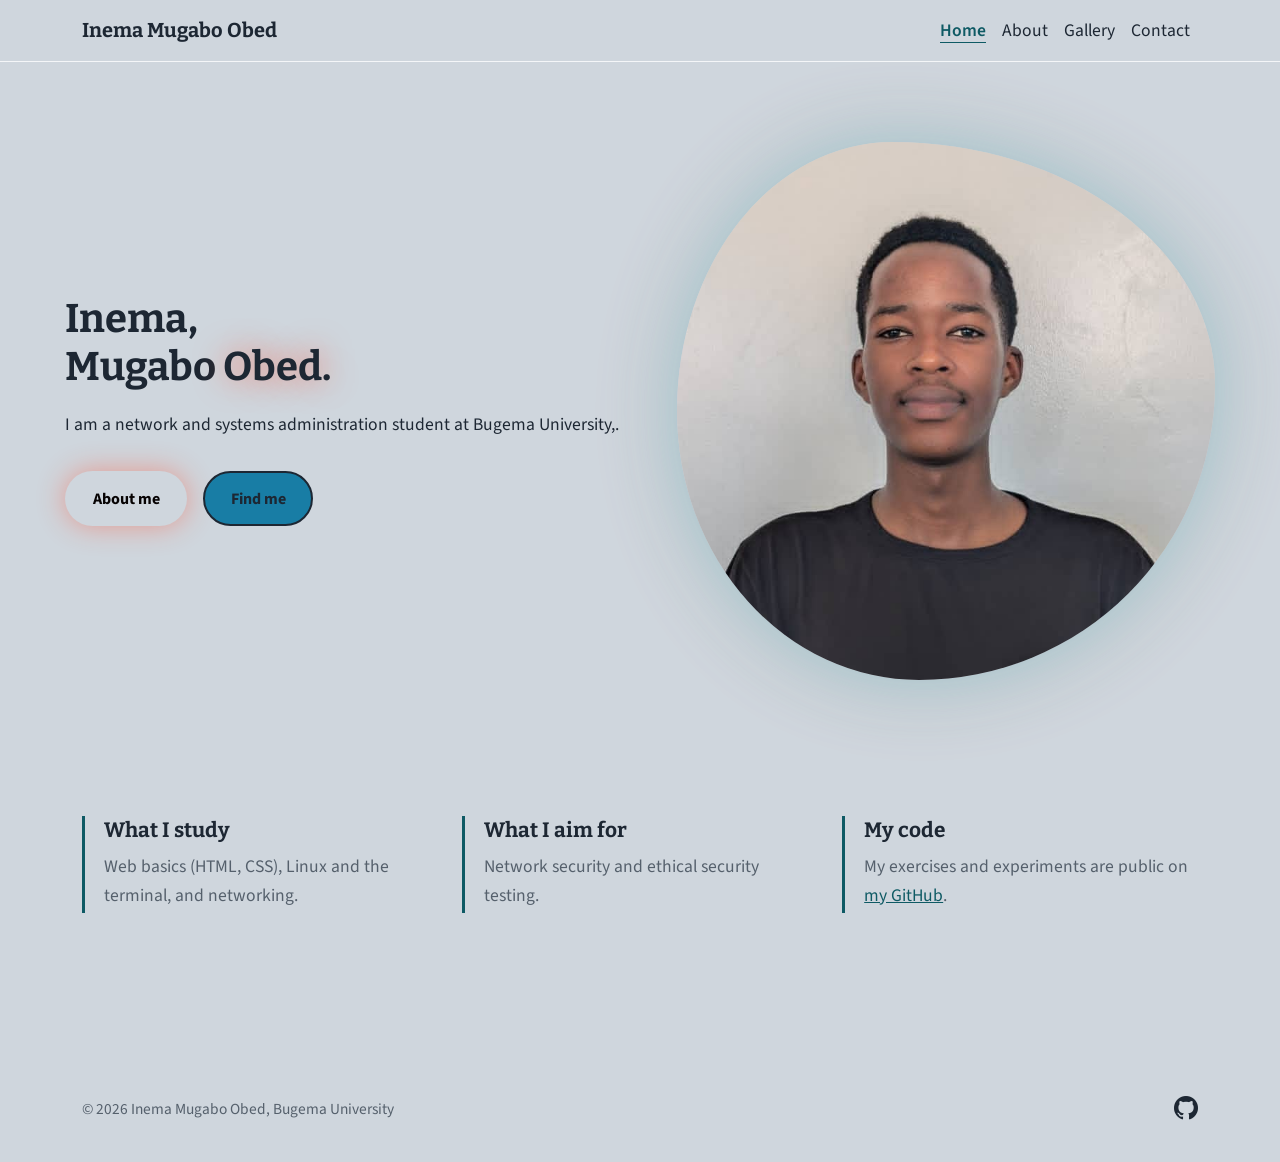
<file: index.html>
<!DOCTYPE html>
<html lang="en">
<head>
  <meta charset="UTF-8">
  <meta name="viewport" content="width=device-width, initial-scale=1">
  <meta name="description" content="Portfolio of Inema Mugabo Obed, a network and systems administration student at Bugema University.">
  <title>Home | Inema Mugabo Obed</title>
  <link href="https://cdn.jsdelivr.net/npm/bootstrap@5.3.3/dist/css/bootstrap.min.css" rel="stylesheet">
  <link href="https://cdn.jsdelivr.net/npm/bootstrap-icons@1.11.3/font/bootstrap-icons.min.css" rel="stylesheet">
  <link href="https://fonts.googleapis.com/css2?family=Bitter:wght@700&family=Source+Sans+3:wght@400;600&display=swap" rel="stylesheet">
  <link href="css/style.css" rel="stylesheet">
</head>
<body>

<nav class="navbar navbar-expand-md sticky-top site-nav" aria-label="Main navigation">
  <div class="container">
    <a class="navbar-brand" href="index.html">Inema Mugabo Obed</a>
    <button class="navbar-toggler" type="button" data-bs-toggle="collapse" data-bs-target="#menu" aria-controls="menu" aria-expanded="false" aria-label="Open menu">
      <span class="navbar-toggler-icon"></span>
    </button>
    <div class="collapse navbar-collapse" id="menu">
      <ul class="navbar-nav ms-auto">
        <li class="nav-item"><a class="nav-link active" href="index.html" aria-current="page">Home</a></li>
        <li class="nav-item"><a class="nav-link" href="about.html">About</a></li>
        <li class="nav-item"><a class="nav-link" href="gallery.html">Gallery</a></li>
        <li class="nav-item"><a class="nav-link" href="contact.html">Contact</a></li>
      </ul>
    </div>
  </div>
</nav>

<main>
  <section class="hero">
    <div class="wrap">
      <div>
        <h1>Inema,<br>Mugabo <em>Obed.</em></h1>
        <p>I am a network and systems administration student at Bugema University,.</p>
        <div class="actions">
          <a class="btn btn-primary" href="about.html">About me</a>
          <a class="btn btn-ghost" href="contact.html">Find me</a>
        </div>
      </div>
      <div class="hero-img">
        <img src="images/photo1.jpeg" alt="Welcome to my first webpage!">
      </div>
    </div>
  </section>

  <section class="container" aria-label="At a glance">
    <div class="row">
      <div class="col-md-4">
        <div class="highlight">
          <h2>What I study</h2>
          <p>Web basics (HTML, CSS), Linux and the terminal, and networking.</p>
        </div>
      </div>
      <div class="col-md-4">
        <div class="highlight">
          <h2>What I aim for</h2>
          <p>Network security and ethical security testing.</p>
        </div>
      </div>
      <div class="col-md-4">
        <div class="highlight">
          <h2>My code</h2>
          <p>My exercises and experiments are public on <a href="https://github.com/Obed09-mugabo">my GitHub</a>.</p>
        </div>
      </div>
    </div>
  </section>
</main>

<footer class="site-footer">
  <div class="container d-flex justify-content-between align-items-center">
    <small>© 2026 Inema Mugabo Obed, Bugema University</small>
    <a href="https://github.com/Obed09-mugabo" aria-label="My GitHub profile"><i class="bi bi-github"></i></a>
  </div>
</footer>

<script src="https://cdn.jsdelivr.net/npm/bootstrap@5.3.3/dist/js/bootstrap.bundle.min.js"></script>
</body>
</html>
</file>
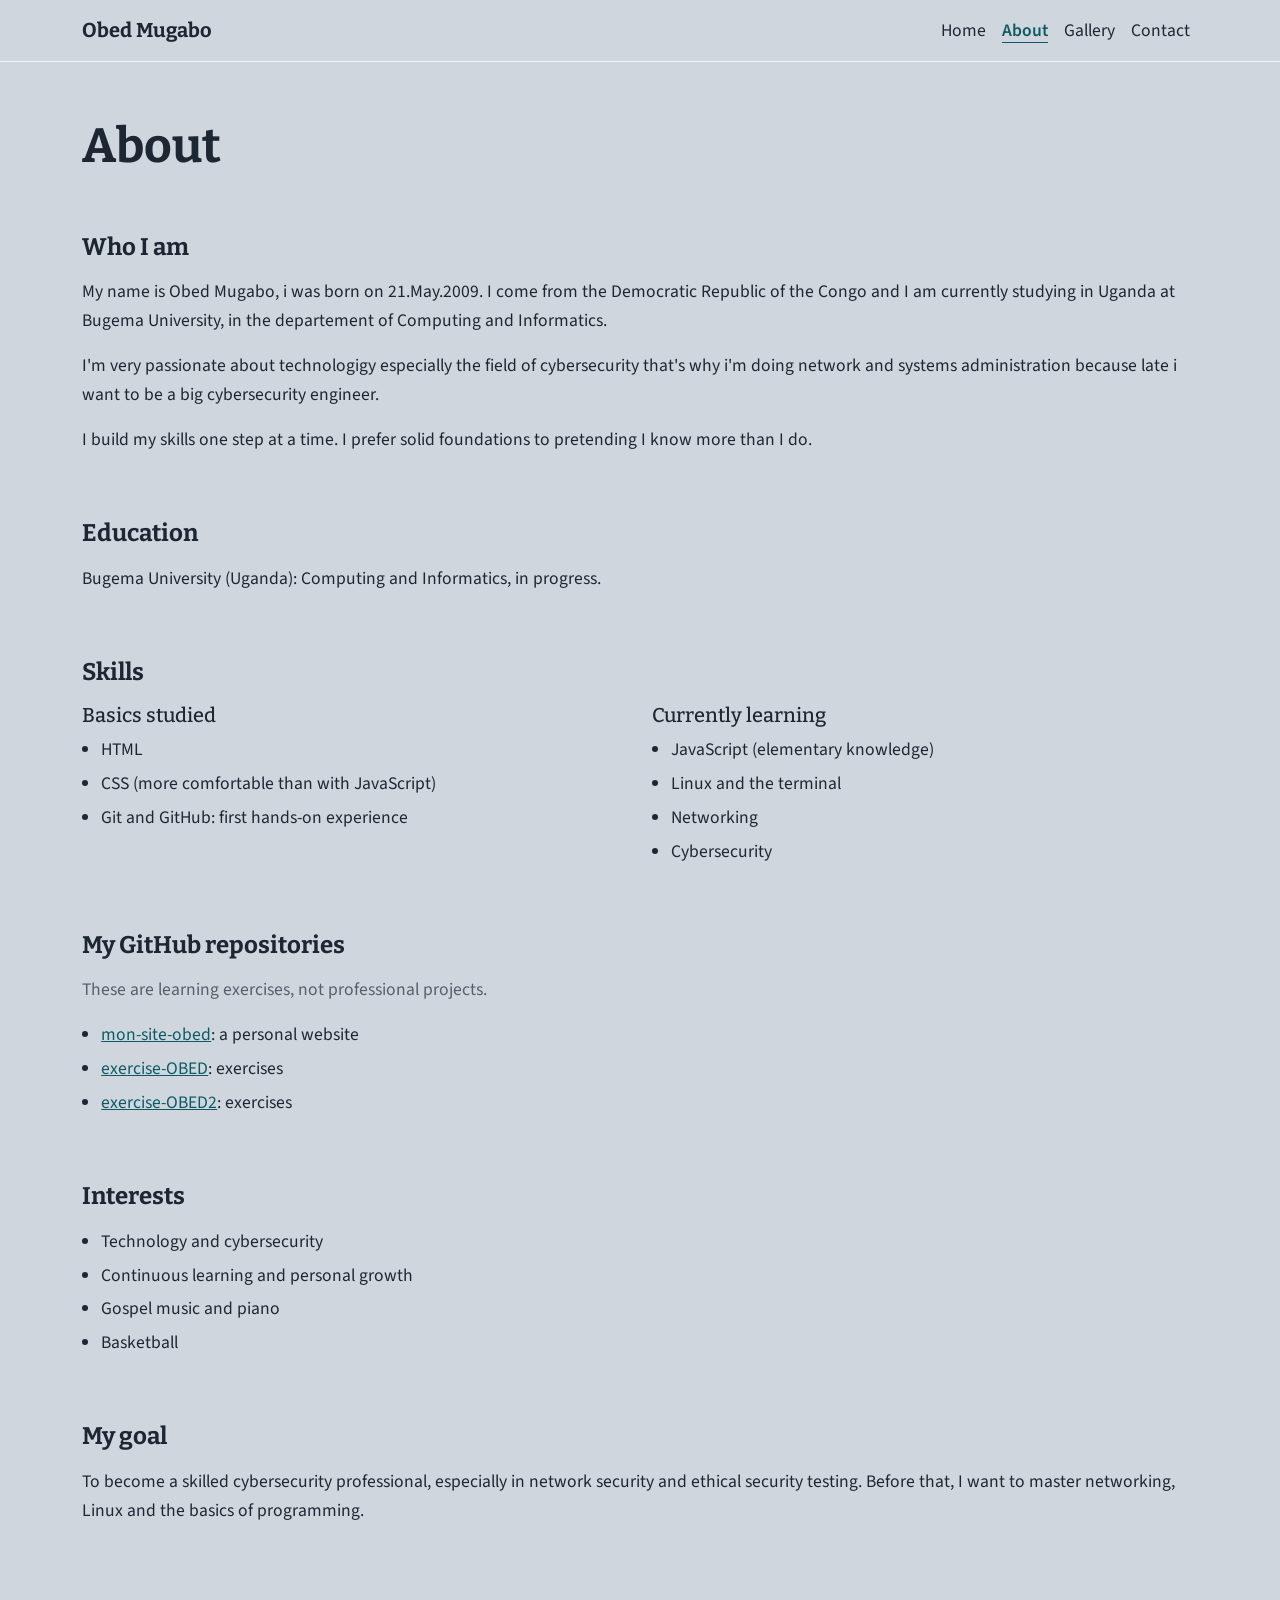
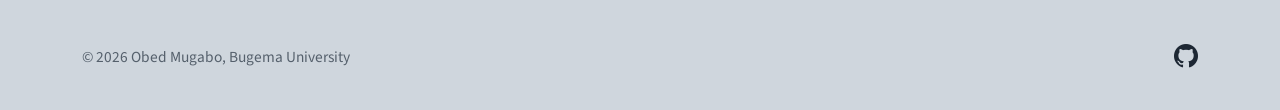
<file: about.html>
<!DOCTYPE html>
<html lang="en">
<head>
  <meta charset="UTF-8">
  <meta name="viewport" content="width=device-width, initial-scale=1">
  <meta name="description" content="Portfolio of Obed Mugabo, a computing student at Bugema University.">
  <title>About | Inema Mugabo Obed</title>
  <link href="https://cdn.jsdelivr.net/npm/bootstrap@5.3.3/dist/css/bootstrap.min.css" rel="stylesheet">
  <link href="https://cdn.jsdelivr.net/npm/bootstrap-icons@1.11.3/font/bootstrap-icons.min.css" rel="stylesheet">
  <link href="https://fonts.googleapis.com/css2?family=Bitter:wght@700&family=Source+Sans+3:wght@400;600&display=swap" rel="stylesheet">
  <link href="css/style.css" rel="stylesheet">
</head>
<body>

<nav class="navbar navbar-expand-md sticky-top site-nav" aria-label="Main navigation">
  <div class="container">
    <a class="navbar-brand" href="index.html">Obed Mugabo</a>
    <button class="navbar-toggler" type="button" data-bs-toggle="collapse" data-bs-target="#menu" aria-controls="menu" aria-expanded="false" aria-label="Open menu">
      <span class="navbar-toggler-icon"></span>
    </button>
    <div class="collapse navbar-collapse" id="menu">
      <ul class="navbar-nav ms-auto">
        <li class="nav-item"><a class="nav-link" href="index.html">Home</a></li>
        <li class="nav-item"><a class="nav-link active" href="about.html" aria-current="page">About</a></li>
        <li class="nav-item"><a class="nav-link" href="gallery.html">Gallery</a></li>
        <li class="nav-item"><a class="nav-link" href="contact.html">Contact</a></li>
      </ul>
    </div>
  </div>
</nav>

<main>
  <div class="container">
    <header class="page-title">
      <h1>About</h1>
    </header>

    <section class="section-block">
      <h2>Who I am</h2>
      <p>My name is Obed Mugabo, i was born on 21.May.2009. I come from the Democratic Republic of the Congo and I am currently studying in Uganda at Bugema University,
         in the departement of Computing and Informatics.</p>
      <p>I'm very passionate about technologigy especially the field of cybersecurity that's
         why i'm doing network and systems administration because late i want to be a big cybersecurity engineer.</p>
      <p>I build my skills one step at a time. I prefer solid foundations to pretending I know more than I do.</p>
    </section>

    <section class="section-block">
      <h2>Education</h2>
      <p>Bugema University (Uganda): Computing and Informatics, in progress.</p>
    </section>

    <section class="section-block">
      <h2>Skills</h2>
      <div class="row">
        <div class="col-md-6">
          <h3 class="h5">Basics studied</h3>
          <ul class="liste-simple">
            <li>HTML</li>
            <li>CSS (more comfortable than with JavaScript)</li>
            <li>Git and GitHub: first hands-on experience</li>
          </ul>
        </div>
        <div class="col-md-6">
          <h3 class="h5">Currently learning</h3>
          <ul class="liste-simple">
            <li>JavaScript (elementary knowledge)</li>
            <li>Linux and the terminal</li>
            <li>Networking</li>
            <li>Cybersecurity</li>
          </ul>
        </div>
      </div>
    </section>

    <section class="section-block">
      <h2>My GitHub repositories</h2>
      <p class="texte-doux">These are learning exercises, not professional projects.</p>
      <ul class="liste-simple">
        <li><a href="https://github.com/Obed09-mugabo/mon-site-obed">mon-site-obed</a>: a personal website</li>
        <li><a href="https://github.com/Obed09-mugabo/exercise-OBED">exercise-OBED</a>: exercises</li>
        <li><a href="https://github.com/Obed09-mugabo/exercise-OBED2">exercise-OBED2</a>: exercises</li>
      </ul>
    </section>

    <section class="section-block">
      <h2>Interests</h2>
      <ul class="liste-simple">
        <li>Technology and cybersecurity</li>
        <li>Continuous learning and personal growth</li>
        <li>Gospel music and piano</li>
        <li>Basketball</li>
      </ul>
    </section>

    <section class="section-block">
      <h2>My goal</h2>
      <p>To become a skilled cybersecurity professional, especially in network security and ethical security testing. Before that, I want to master networking, Linux and the basics of programming.</p>
    </section>
  </div>
</main>

<footer class="site-footer">
  <div class="container d-flex justify-content-between align-items-center">
    <small>© 2026 Obed Mugabo, Bugema University</small>
    <a href="https://github.com/Obed09-mugabo" aria-label="My GitHub profile"><i class="bi bi-github"></i></a>
  </div>
</footer>

<script src="https://cdn.jsdelivr.net/npm/bootstrap@5.3.3/dist/js/bootstrap.bundle.min.js"></script>
</body>
</html>
</file>
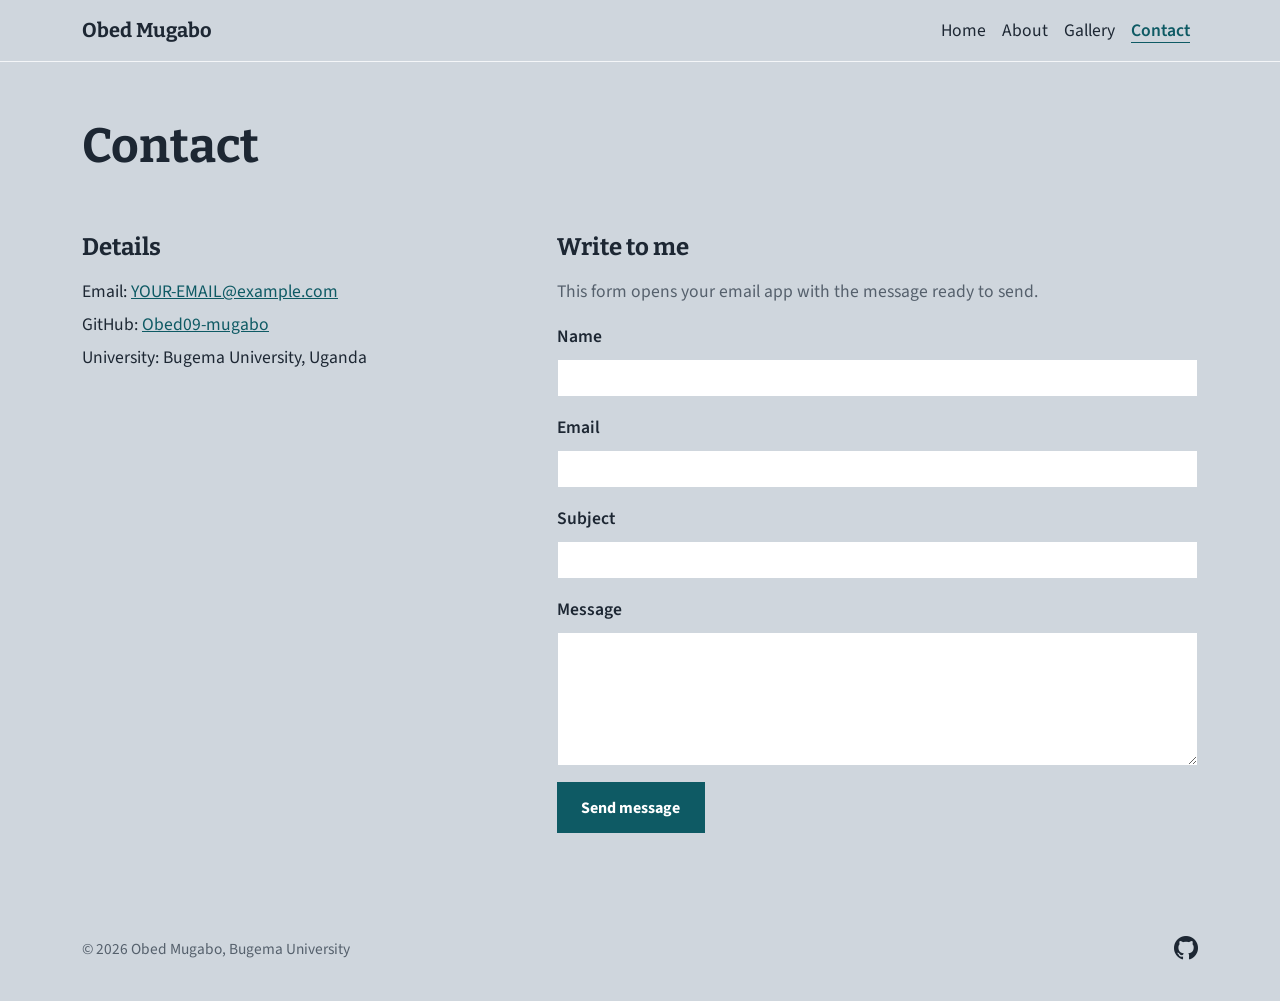
<file: contact.html>
<!DOCTYPE html>
<html lang="en">
<head>
  <meta charset="UTF-8">
  <meta name="viewport" content="width=device-width, initial-scale=1">
  <meta name="description" content="Portfolio of Obed Mugabo, a computing student at Bugema University.">
  <title>Contact | Inema Mugabo Obed</title>
  <link href="https://cdn.jsdelivr.net/npm/bootstrap@5.3.3/dist/css/bootstrap.min.css" rel="stylesheet">
  <link href="https://cdn.jsdelivr.net/npm/bootstrap-icons@1.11.3/font/bootstrap-icons.min.css" rel="stylesheet">
  <link href="https://fonts.googleapis.com/css2?family=Bitter:wght@700&family=Source+Sans+3:wght@400;600&display=swap" rel="stylesheet">
  <link href="css/style.css" rel="stylesheet">
</head>
<body>

<nav class="navbar navbar-expand-md sticky-top site-nav" aria-label="Main navigation">
  <div class="container">
    <a class="navbar-brand" href="index.html">Obed Mugabo</a>
    <button class="navbar-toggler" type="button" data-bs-toggle="collapse" data-bs-target="#menu" aria-controls="menu" aria-expanded="false" aria-label="Open menu">
      <span class="navbar-toggler-icon"></span>
    </button>
    <div class="collapse navbar-collapse" id="menu">
      <ul class="navbar-nav ms-auto">
        <li class="nav-item"><a class="nav-link" href="index.html">Home</a></li>
        <li class="nav-item"><a class="nav-link" href="about.html">About</a></li>
        <li class="nav-item"><a class="nav-link" href="gallery.html">Gallery</a></li>
        <li class="nav-item"><a class="nav-link active" href="contact.html" aria-current="page">Contact</a></li>
      </ul>
    </div>
  </div>
</nav>

<main>
  <div class="container">
    <header class="page-title">
      <h1>Contact</h1>
    </header>

    <div class="row">
      <div class="col-md-5">
        <section class="section-block">
          <h2>Details</h2>
          <p class="mb-1">Email: <a href="mailto:YOUR-EMAIL@example.com">YOUR-EMAIL@example.com</a></p>
          <p class="mb-1">GitHub: <a href="https://github.com/Obed09-mugabo">Obed09-mugabo</a></p>
          <p>University: Bugema University, Uganda</p>
        </section>
      </div>

      <div class="col-md-7">
        <section class="section-block">
          <h2>Write to me</h2>
          <p class="texte-doux">This form opens your email app with the message ready to send.</p>
          <form action="mailto:YOUR-EMAIL@example.com" method="post" enctype="text/plain">
            <div class="mb-3">
              <label for="nom" class="form-label">Name</label>
              <input type="text" class="form-control" id="nom" name="name" required>
            </div>
            <div class="mb-3">
              <label for="email" class="form-label">Email</label>
              <input type="email" class="form-control" id="email" name="email" required>
            </div>
            <div class="mb-3">
              <label for="sujet" class="form-label">Subject</label>
              <input type="text" class="form-control" id="sujet" name="subject" required>
            </div>
            <div class="mb-3">
              <label for="message" class="form-label">Message</label>
              <textarea class="form-control" id="message" name="message" rows="5" required></textarea>
            </div>
            <button type="submit" class="btn btn-accent">Send message</button>
          </form>
        </section>
      </div>
    </div>
  </div>
</main>

<footer class="site-footer">
  <div class="container d-flex justify-content-between align-items-center">
    <small>© 2026 Obed Mugabo, Bugema University</small>
    <a href="https://github.com/Obed09-mugabo" aria-label="My GitHub profile"><i class="bi bi-github"></i></a>
  </div>
</footer>

<script src="https://cdn.jsdelivr.net/npm/bootstrap@5.3.3/dist/js/bootstrap.bundle.min.js"></script>
</body>
</html>
</file>
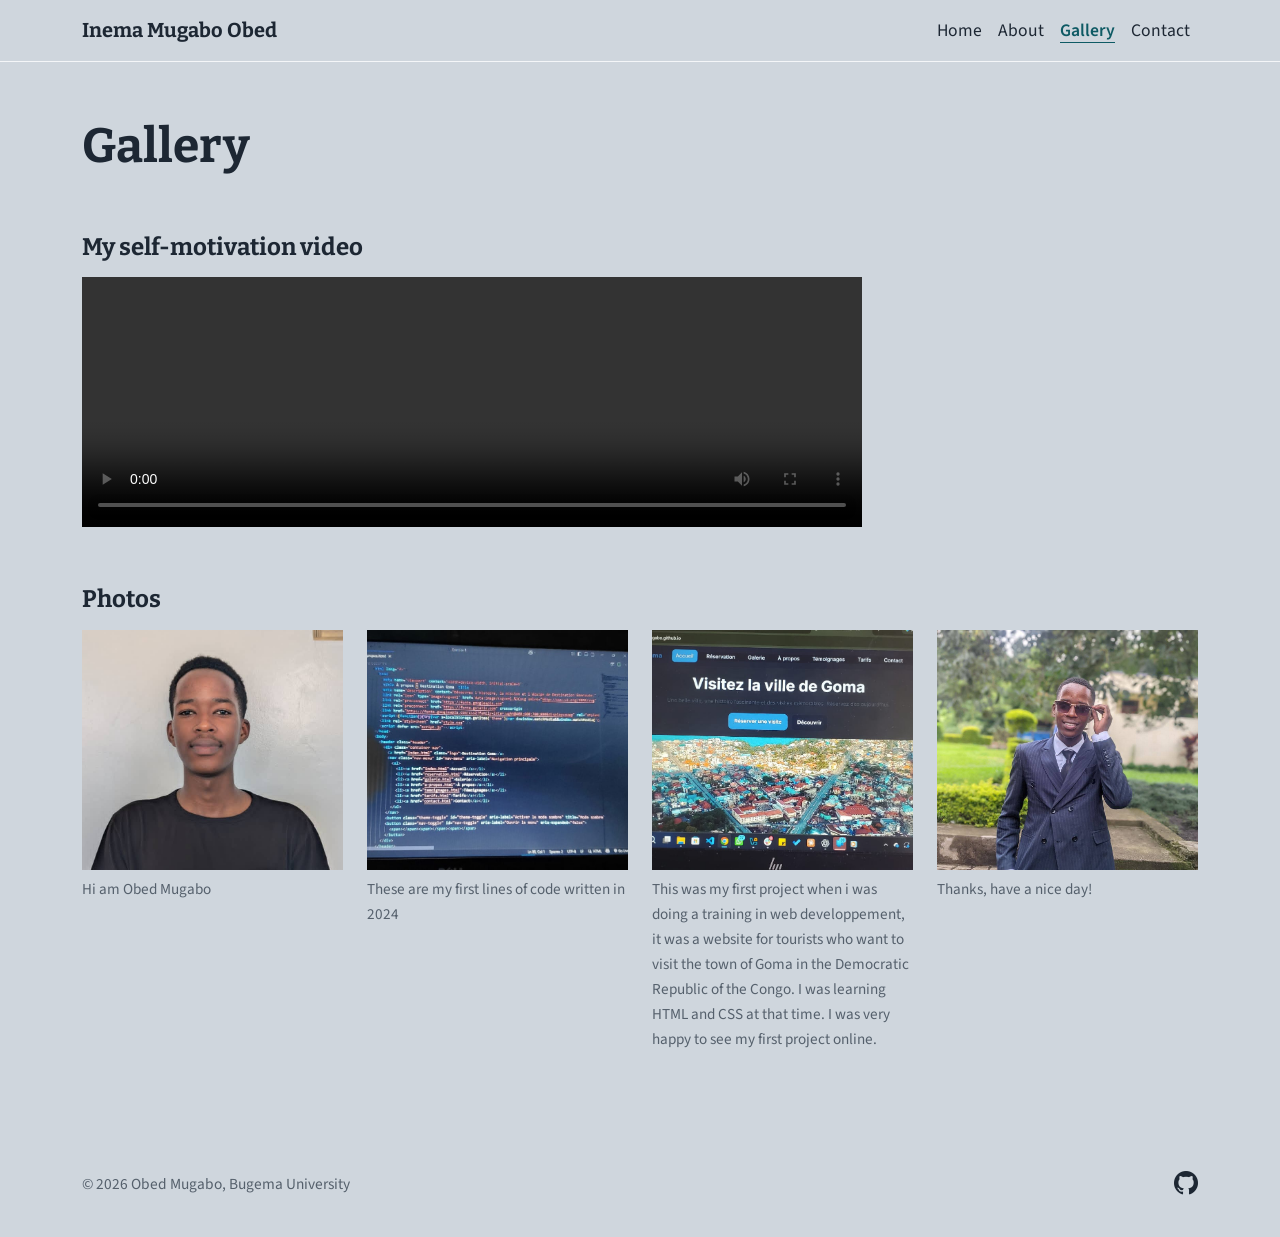
<file: gallery.html>
<!DOCTYPE html>
<html lang="en">
<head>
  <meta charset="UTF-8">
  <meta name="viewport" content="width=device-width, initial-scale=1">
  <meta name="description" content="Portfolio of Obed Mugabo, a computing student at Bugema University.">
  <title>Gallery |Inema Mugabo Obed </title>
  <link href="https://cdn.jsdelivr.net/npm/bootstrap@5.3.3/dist/css/bootstrap.min.css" rel="stylesheet">
  <link href="https://cdn.jsdelivr.net/npm/bootstrap-icons@1.11.3/font/bootstrap-icons.min.css" rel="stylesheet">
  <link href="https://fonts.googleapis.com/css2?family=Bitter:wght@700&family=Source+Sans+3:wght@400;600&display=swap" rel="stylesheet">
  <link href="css/style.css" rel="stylesheet">
</head>
<body>

<nav class="navbar navbar-expand-md sticky-top site-nav" aria-label="Main navigation">
  <div class="container">
    <a class="navbar-brand" href="index.html"> Inema Mugabo Obed</a>
    <button class="navbar-toggler" type="button" data-bs-toggle="collapse" data-bs-target="#menu" aria-controls="menu" aria-expanded="false" aria-label="Open menu">
      <span class="navbar-toggler-icon"></span>
    </button>
    <div class="collapse navbar-collapse" id="menu">
      <ul class="navbar-nav ms-auto">
        <li class="nav-item"><a class="nav-link" href="index.html">Home</a></li>
        <li class="nav-item"><a class="nav-link" href="about.html">About</a></li>
        <li class="nav-item"><a class="nav-link active" href="gallery.html" aria-current="page">Gallery</a></li>
        <li class="nav-item"><a class="nav-link" href="contact.html">Contact</a></li>
      </ul>
    </div>
  </div>
</nav>

<main>
  <div class="container">
    <header class="page-title">
      <h1>Gallery</h1>
    </header>

    <section class="section-block">
      <h2>My self-motivation video</h2>
      <video class="gallery-video" controls preload="metadata">
        <source src="media/video.mp4" type="video/mp4">
      </video>
    </section>

    <section class="section-block">
      <h2>Photos</h2>
      <div class="row g-4">
        <div class="col-sm-6 col-lg-3">
          <figure class="gallery-photo">
            <img src="images/photo1.jpeg" alt="Photo 1" loading="lazy">
            <figcaption>Hi am Obed Mugabo</figcaption>
          </figure>
        </div>
        <div class="col-sm-6 col-lg-3">
          <figure class="gallery-photo">
            <img src="images/photo2.jpeg" alt="Photo 2" loading="lazy">
            <figcaption>These are my first lines of code written in 2024</figcaption>
          </figure>
        </div>
        <div class="col-sm-6 col-lg-3">
          <figure class="gallery-photo">
            <img src="images/photo3.jpeg" alt="Photo 3" loading="lazy">
            <figcaption>This was my first project when i was doing a training in web  developpement, it was a website for tourists who 
              want to visit the town of Goma in the Democratic Republic of the Congo. I was learning HTML and CSS at that time. I was very happy to see my first project online.</
            </figcaption>
          </figure>
        </div>
        <div class="col-sm-6 col-lg-3">
          <figure class="gallery-photo">
            <img src="images/photo4.jpeg" alt="Photo 4" loading="lazy">
            <figcaption>Thanks, have a nice day!</figcaption>
          </figure>
        </div>
      </div>
    </section>
  </div>
</main>

<footer class="site-footer">
  <div class="container d-flex justify-content-between align-items-center">
    <small>© 2026 Obed Mugabo, Bugema University</small>
    <a href="https://github.com/Obed09-mugabo" aria-label="My GitHub profile"><i class="bi bi-github"></i></a>
  </div>
</footer>

<script src="https://cdn.jsdelivr.net/npm/bootstrap@5.3.3/dist/js/bootstrap.bundle.min.js"></script>
</body>
</html>
</file>
<file: css/style.css>
/* ===== Colours and fonts (change them in one place) ===== */
:root {
  --fond: #f4f6f8;
  --texte: #1d2733;
  --texte-doux: #55606c;
  --accent: #0e5a64;
  --trait: #cfd6dd;
}
.wrap { width: min(1150px, 92%); margin-inline: auto; }
section { padding: 4.5rem 0; }

body {
  background: var(--trait);
  color: var(--texte);
  font-family: "Source Sans 3", Arial, sans-serif;
  font-size: 1.1rem;
  line-height: 1.65;
}
.btn {
  display: inline-block; padding: 0.85rem 1.6rem; border-radius: 999px;
  font-weight: 700; border: 2px solid transparent; cursor: pointer; font-family: inherit; font-size: 1rem;
  transition: transform 0.2s, box-shadow 0.2s;
}
.btn:hover { transform: translateY(-2px); text-decoration: none; }
.btn-primary { background: var(--ember); color: #070303; box-shadow: 0 0 28px rgba(255, 77, 46, 0.45); }
.btn-ghost { border-color: var(--volt); color: var(--ember); background: rgb(24, 125, 165); }


h1, h2, h3, .navbar-brand {
  font-family: "Bitter", Georgia, serif;
  font-weight: 700;
  color: var(--texte);
}
.hero { padding: 5rem 0 4rem; }
.hero .wrap { display: grid; grid-template-columns: 1.05fr 1fr; gap: 3rem; align-items: center; }
.hero h1 em { font-style: normal; color: var(--ember); text-shadow: 0 0 30px rgba(255, 77, 46, 0.6); }
.hero p { margin: 1.2rem 0 2rem; font-size: 1.1rem; }
.hero .actions { display: flex; gap: 1rem; flex-wrap: wrap; }
.hero-img {
  aspect-ratio: 1 / 1; border-radius: 40% 60% 55% 45% / 50% 45% 55% 50%;
  overflow: hidden; border: 2px solid var(--volt);
  box-shadow: 0 0 70px rgba(34, 230, 255, 0.35), 0 0 80px rgba(255, 77, 46, 0.25);
  background: linear-gradient(135deg, var(--panel-2), var(--panel));
  animation: glow 5s ease-in-out infinite alternate;
}
.hero-img img { width: 100%; height: 100%; object-fit: cover; }
@keyframes glow {
  from { box-shadow: 0 0 50px rgba(34, 230, 255, 0.25), 0 0 100px rgba(255, 77, 46, 0.15); }
  to   { box-shadow: 0 0 90px rgba(34, 230, 255, 0.5),  0 0 170px rgba(255, 77, 46, 0.35); }
}

a { color: var(--accent); }
a:hover { color: var(--texte); }
.gallery-video { width: 100%; max-width: 780px; background: #000; 
height: 250px; }

/* Visible keyboard focus (accessibility) */
a:focus-visible, button:focus-visible, input:focus-visible, textarea:focus-visible {
  outline: 3px solid var(--accent);
  outline-offset: 2px;
}

/* ===== Navigation bar ===== */
.site-nav {
  background: var(--trait);
  border-bottom: 1px solid var(--trait);
  position: sticky; top: 0; z-index: 10;
  backdrop-filter: blur(12px);
  border-bottom: 1px solid var(--fond);
}
.site-nav .nav-link { color: var(--texte); padding: 0.5rem 1rem; }
.site-nav .nav-link:hover { color: var(--accent); }
.site-nav .nav-link.active {
  color: var(--accent);
  font-weight: 600;
  text-decoration: underline;
  text-underline-offset: 6px;
}

.btn-accent {
  background: var(--accent);
  color: #fff;
  border-radius: 0;
  padding: 0.7rem 1.4rem;
}
.btn-accent:hover { background: rgb(3, 128, 186); color: #61aad8; }

/* Three plain blocks: a simple line on the left, no rounded cards */
.highlight {
  border-left: 3px solid var(--accent);
  padding: 0.2rem 0 0.2rem 1.2rem;
  margin-bottom: 2rem;
}
.highlight h2 { font-size: 1.3rem; }
.highlight p { color: var(--texte-doux); margin-bottom: 0; }

/* ===== Inner pages ===== */
.page-title { padding: 3.5rem 0 1.5rem; }
.page-title h1 { font-size: clamp(2rem, 6vw, 3rem); }
.section-block { padding: 1.5rem 0; border-top: 1px solid var(--trait); }
.section-block h2 { font-size: 1.5rem; margin-bottom: 1rem; }
.liste-simple { padding-left: 1.2rem; }
.liste-simple li { margin-bottom: 0.3rem; }
.texte-doux { color: var(--texte-doux); }

/* ===== Gallery ===== */
.gallery-video { width: 100%; max-width: 780px; background: #000; }
.gallery-photo img {
  width: 100%;
  height: 240px;
  object-fit: cover;
  display: block;
}
.gallery-photo figcaption {
  font-size: 0.95rem;
  color: var(--texte-doux);
  padding-top: 0.4rem;
}

/* ===== Form ===== */
.form-control { border-radius: 0; border-color: var(--trait); background: #fff; }
.form-label { font-weight: 600; }

/* ===== Footer ===== */
.site-footer {
  border-top: 1px solid var(--trait);
  margin-top: 3rem;
  padding: 1.5rem 0 2rem;
  color: var(--texte-doux);
}
.site-footer a { font-size: 1.5rem; color: var(--texte); }
.site-footer a:hover { color: var(--accent); }
/* Responsive */
@media (max-width: 820px) {
  .hero .wrap, .split, .contact-grid { grid-template-columns: 1fr; }
  .site-header .wrap { flex-direction: column; gap: 0.6rem; }
  nav a { padding: 0.45rem 0.8rem; }
  section { padding: 3rem 0; }
}
@media (prefers-reduced-motion: reduce) {
  * { animation: none !important; transition: none !important; scroll-behavior: auto !important; }
}
</file>
